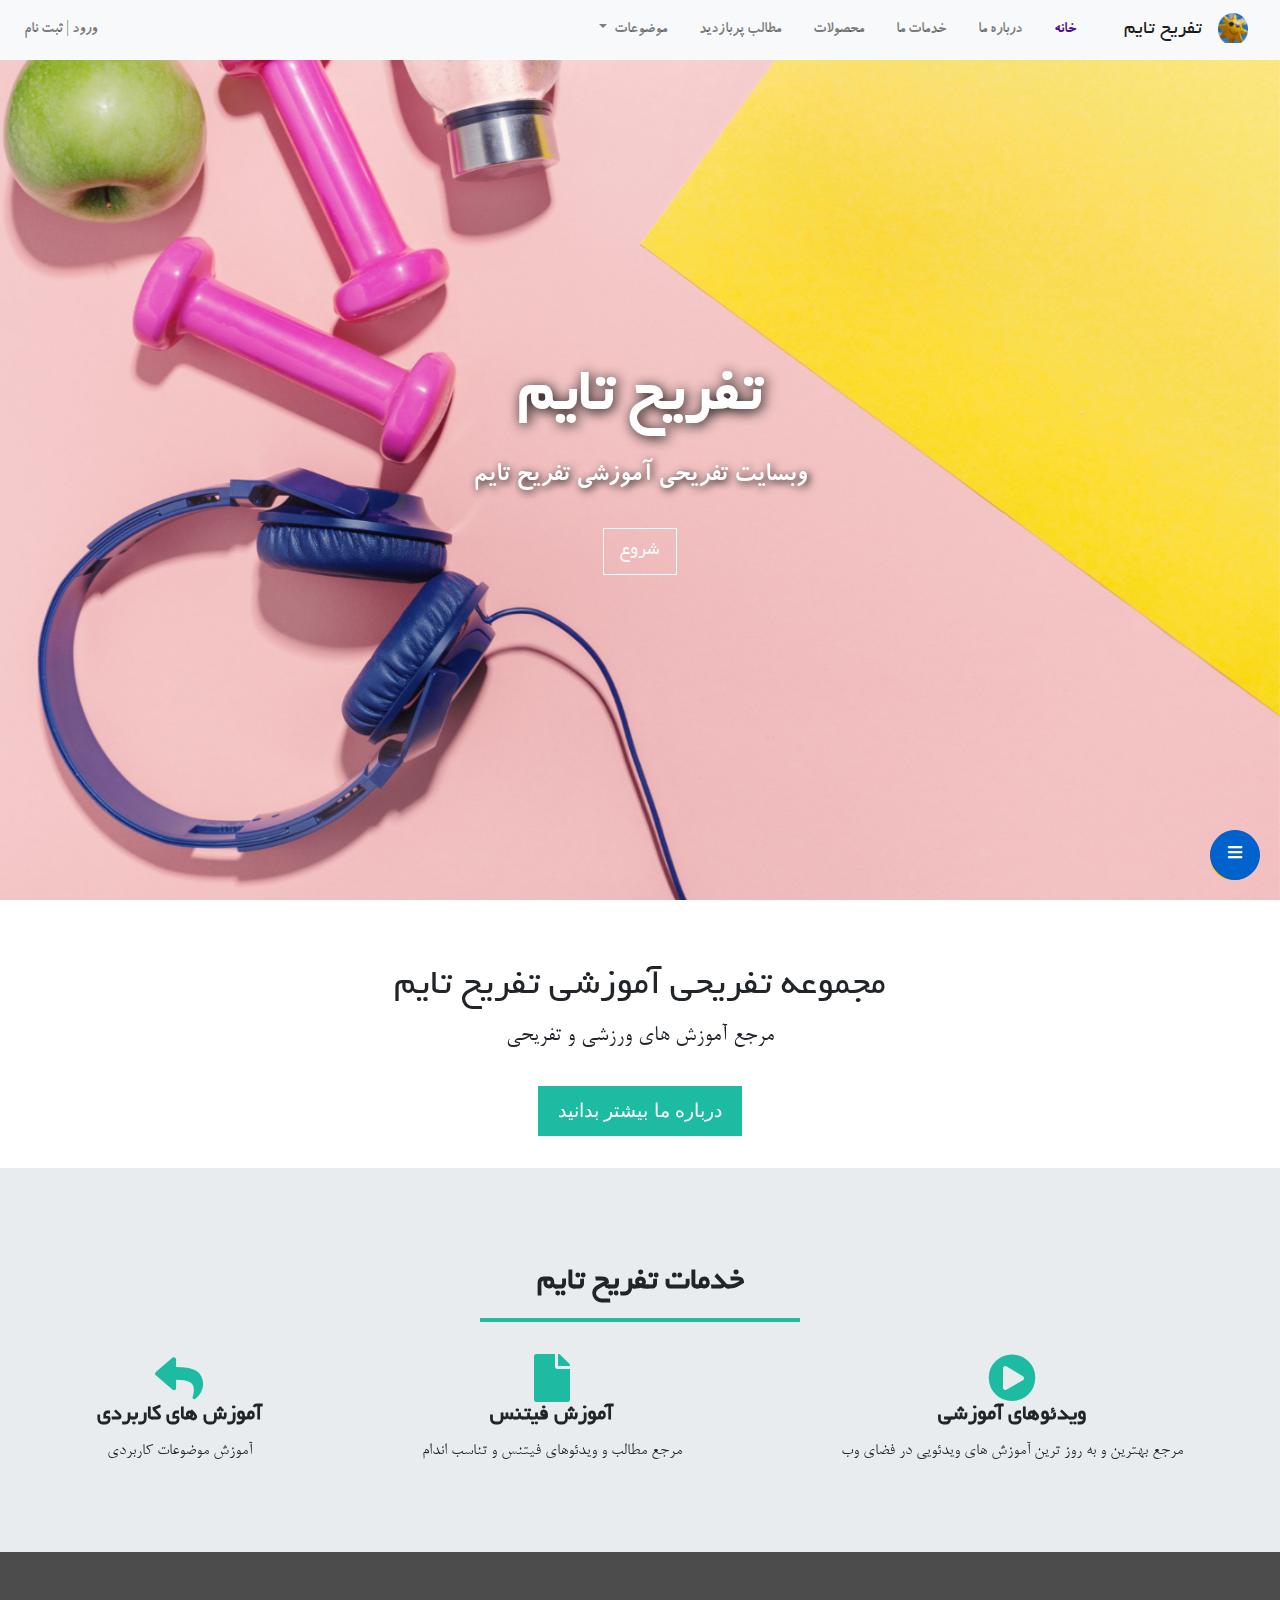
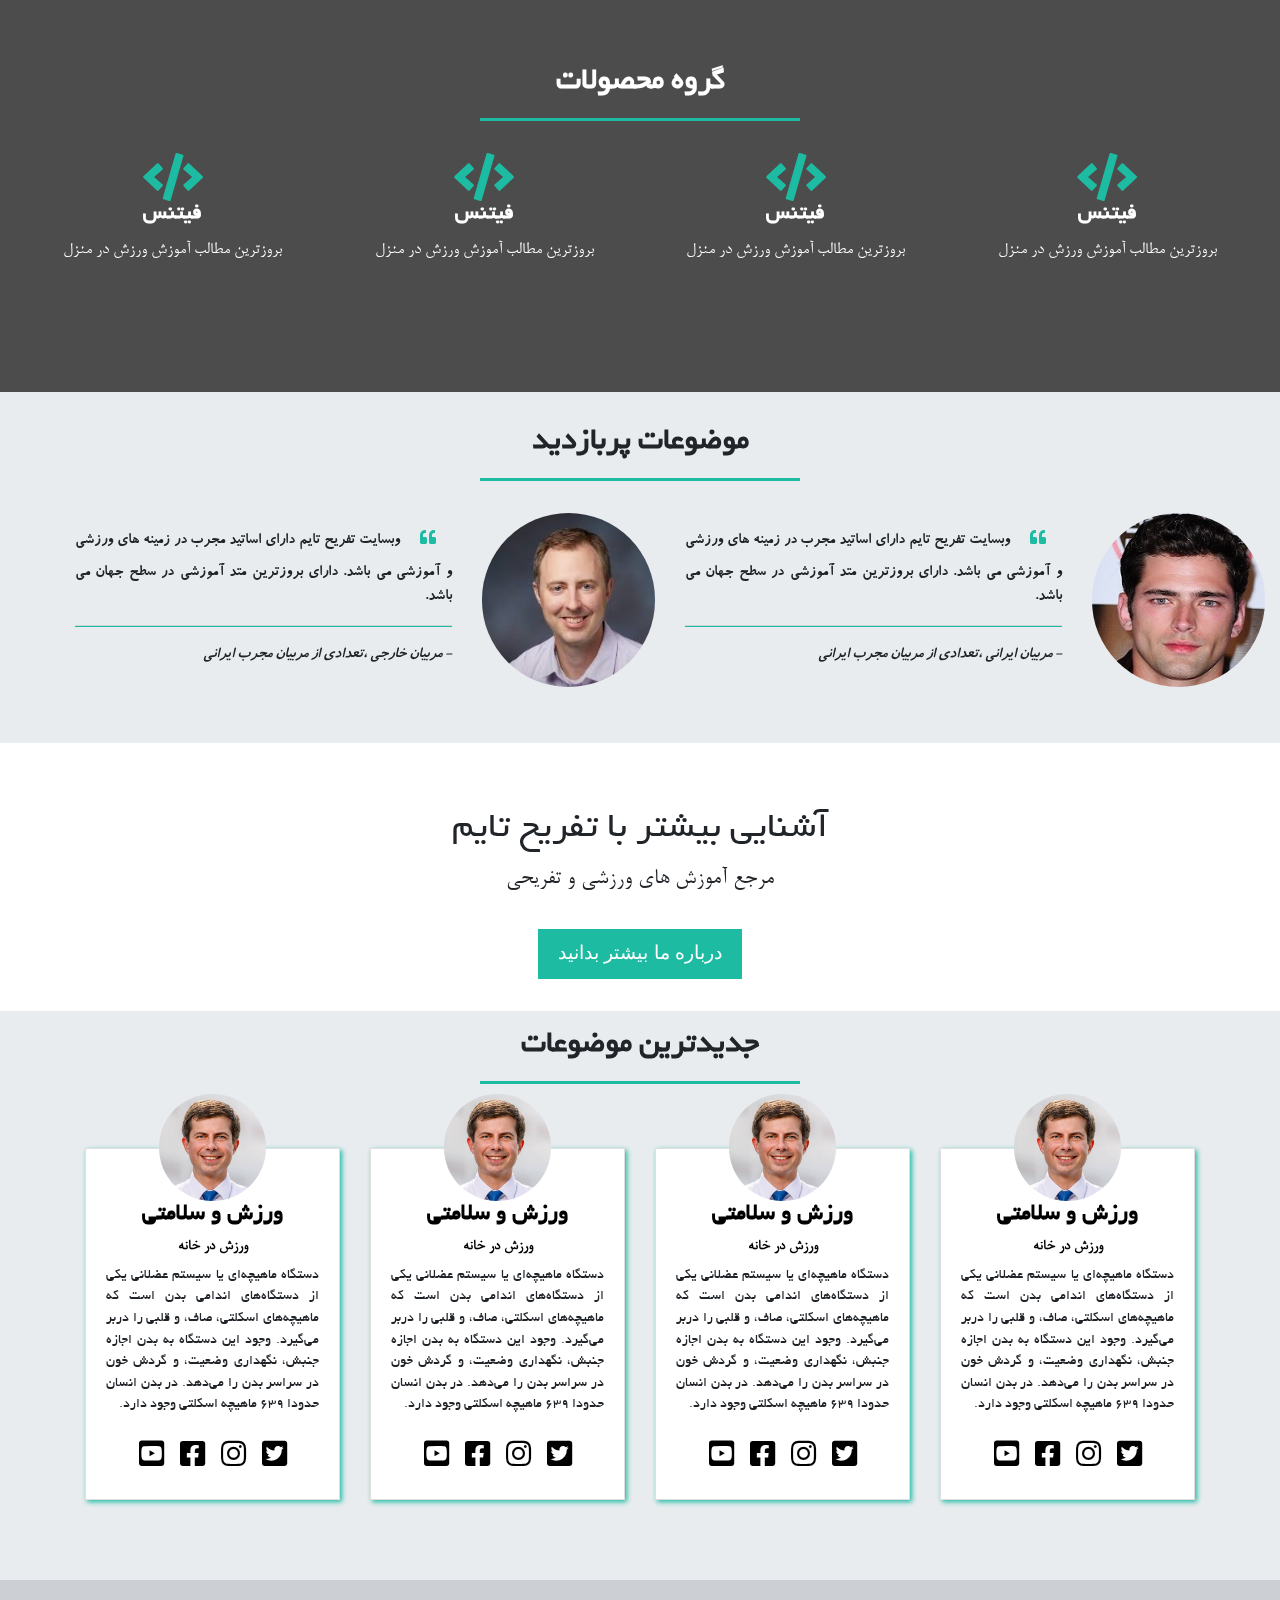
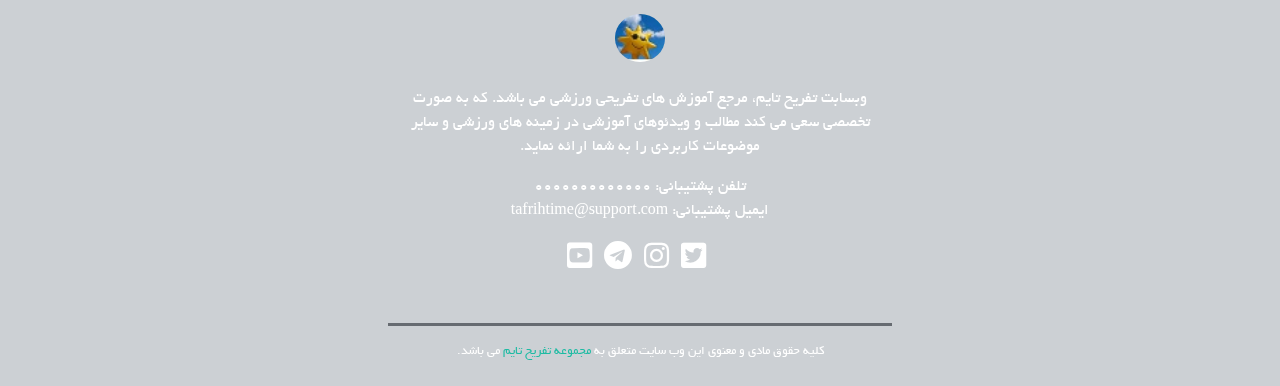
<file: index.html>
<!DOCTYPE html>
<html lang="en">
<head>
	<meta charset="UTF-8">
	<meta name="viewport" content="width=device-width, initial-scale=1.0">
	<title> تفریح تایم</title>
	<link rel="icon" href="images/logo/46.png" type="image/ico" />
    <link rel="stylesheet" href="css/bootstrap.min.css">
    <link rel="stylesheet" href="css/bootstrap-rtl.min.css">
    <link href="https://use.fontawesome.com/releases/v5.0.4/css/all.css" rel="stylesheet">
    <link rel="stylesheet" href="css/style.css">
</head>
<body class="rtl">

	<!-- Home -->
	<div id="home">
		<nav class="navbar navbar-expand-lg navbar-light bg-light fixed-top">
	<a href="#" class="navbar-brand">
		<img src="images/logo/46.png" alt="تفریح تایم" width="30px" height="30px">
	</a>			 
  <a class="navbar-brand" href="#">تفریح تایم</a>
  <button class="navbar-toggler" type="button" data-toggle="collapse" data-target="#navbarSupportedContent" aria-controls="navbarSupportedContent" aria-expanded="false" aria-label="Toggle navigation">
    <span class="navbar-toggler-icon"></span>
  </button>

  <div class="collapse navbar-collapse" id="navbarSupportedContent">
    <ul class="navbar-nav mr-auto">
      <li class="nav-item active">
        <a class="nav-link" href="#">خانه <span class="sr-only">(current)</span></a>
      </li>
      <li class="nav-item ">
        <a class="nav-link" href="#about">درباره ما</a>
      </li>
      <li class="nav-item ">
        <a class="nav-link" href="#services">خدمات ما</a>
      </li>
      <li class="nav-item ">
        <a class="nav-link" href="#product-group">محصولات</a>
      </li>
      <li class="nav-item ">
        <a class="nav-link" href="#viewd">مطالب پربازدید</a>
      </li>
      <li class="nav-item dropdown">
        <a class="nav-link dropdown-toggle" href="#" id="navbarDropdown" role="button" data-toggle="dropdown" aria-haspopup="true" aria-expanded="false">
          موضوعات
        </a>
        <div class="dropdown-menu" aria-labelledby="navbarDropdown">
          <a class="dropdown-item" href="#">ورزشی</a>
          <a class="dropdown-item" href="#">گردشگری</a>
          <div class="dropdown-divider"></div>
          <a class="dropdown-item" href="#newcons">جدیدترین مطالب</a>
        </div>
      </li>
    </ul>
    <ul class="navbar-nav ml-auto">
      <li class="nav-item ">
        <a class="nav-link" href="pages/accounting.html">ورود | ثبت نام</a>
      </li>
    </ul>
  </div>
</nav>
  <section class="landing">
      <div class="home-wrap">
        <div class="home-inner">

        </div>
      </div>
  </section>
  <section class="caption text-center">
      <h1> تفریح تایم</h1>
      <h3>وبسایت تفریحی آموزشی تفریح تایم</h3>
      <a href="#" class="btn btn-outline-light btn-start"> شروع </a>
  </section>
	</div>
	<!-- End Home -->

  <!-- About Tafrihtime -->
  <div id="about" class="bg-white">
    <div class="col12 text-center area">
      <h2>
        مجموعه تفریحی آموزشی تفریح تایم
      </h2>
      <p>
        مرجع آموزش های ورزشی و تفریحی
      </p>
      <a href="#" class="btn btn-info">
        درباره ما بیشتر بدانید
      </a> 
    </div>
  </div>
  <!-- End About Tafrihtime -->

  <!-- Services -->
    <div id="services">
      <div class="jumbotron">
        <div class="area text-center">
            <div class="col-12 text-center">
              <h2 class="title">خدمات تفریح تایم</h2>
              <div class="underline">

              </div>
            </div>
            <div class="row text-center">
              <div class="col4" style="margin: auto;">
                <div class="service">
                  <i class="fa fa-play-circle fa-3x"></i>
                  <h3>ویدئوهای آموزشی</h3>
                  <p>مرجع بهترین و به روز ترین آموزش های ویدئویی در فضای وب</p>
                </div>
              </div>
              <div class="col4" style="margin: auto;">
                <div class="service">
                  <i class="fa fa-file fa-3x"></i>
                  <h3>آموزش فیتنس</h3>
                  <p>مرجع مطالب و ویدئوهای فیتنس و تناسب اندام</p>
                </div>
              </div>
              <div class="col4" style="margin: auto;" >
                <div class="service">
                  <i class="fa fa-reply fa-3x"></i>
                  <h3>آموزش های کاربردی</h3>
                  <p>آموزش موضوعات کاربردی </p>
                </div>
              </div>
            </div>
        </div>
      </div>
    </div>
  <!-- End Services -->

  <!-- product Group -->
      <div id="product-group">
        <div class="group-background">
          <div class="text-center dark">
              <div class="col-12 text-center">
                <h2 class="title"> گروه محصولات</h2>
                <div class="underline"></div>
              </div>
              <div class="row">
                <div class="col3" style="margin: auto;" >
                  <div class="service">
                    <i class="fa fa-code fa-3x"></i>
                    <h3> فیتنس</h3>
                    <p>بروزترین مطالب آموزش ورزش در منزل</p>
                  </div>
                </div>
                <div class="col3" style="margin: auto;">
                  <div class="service">
                    <i class="fa fa-code fa-3x"></i>
                    <h3> فیتنس</h3>
                    <p>بروزترین مطالب آموزش ورزش در منزل</p>
                  </div>
                </div>
                <div class="col3" style="margin: auto;">
                  <div class="service">
                    <i class="fa fa-code fa-3x"></i>
                    <h3> فیتنس</h3>
                    <p>بروزترین مطالب آموزش ورزش در منزل</p>
                  </div>
                </div>
                <div class="col3" style="margin: auto;">
                  <div class="service">
                    <i class="fa fa-code fa-3x"></i>
                    <h3> فیتنس</h3>
                    <p>بروزترین مطالب آموزش ورزش در منزل</p>
                  </div>
                </div>
              </div>
          </div>
          <div class="fixed-wrap">
              <div class="fixed">

              </div>
          </div>
        </div>
      </div>
  <!-- End product Group -->

  <!-- Teacher -->

<div id="viewd">

  <div class="jumbotron">

      <div class="col-12 text-center">
        <h2 class="title">موضوعات پربازدید</h2>
        <div class="underline">
          
        </div>
      </div>
        <div class="row m-0">
          <div class="row col-6">
              <div class="col-4">
                <img src="images/person/p1.jpg" alt="" srcset="">
              </div>
              <div class="col-8">
                <blockquote>
                  <i class="fas fa-quote-left"></i>
                  وبسایت تفریح تایم دارای اساتید مجرب در زمینه های ورزشی و آموزشی می باشد. دارای بروزترین متد آموزشی در سطح جهان می باشد.
                  <hr class="teacher-hr">
                   <cite>
                    - <strong>مربیان ایرانی</strong> ،تعدادی از مربیان مجرب ایرانی
                  </cite>
                </blockquote>
              </div>
          </div>
          <div class="row col-6">
            <div class="col-4">
              <img src="images/person/p2.jpg" alt="" srcset="">
            </div>
            <div class="col-8">
              <blockquote>
                <i class="fas fa-quote-left"></i>
                وبسایت تفریح تایم دارای اساتید مجرب در زمینه های ورزشی و آموزشی می باشد. دارای بروزترین متد آموزشی در سطح جهان می باشد. 
                <hr class="teacher-hr">
                <cite>
                  - <strong>مربیان خارجی</strong> ،تعدادی از مربیان مجرب ایرانی
                </cite>
              </blockquote>
            </div>
          </div>
        </div>
      </div>
  <!-- About title -->
  <div id="about" class="bg-white">
    <div class="col12 text-center area">
      <h2>
        آشنایی بیشتر با تفریح تایم
      </h2>
      <p>
        مرجع آموزش های ورزشی و تفریحی 
      </p>
      <a href="#" class="btn btn-info">
        درباره ما بیشتر بدانید
      </a> 
    </div>
  </div>
  <!-- End About title -->
</div>
  <!-- End Teacher -->

<!-- New Contents -->
    <div id="newcons" class="newcons">
        <div class="jumbotron">
          <div class="col-12 text-center">
            <h2 class="title">جدیدترین موضوعات</h2>
            <div class="underline"></div>
          </div>
          <div class="container text-center py-3">
            <div class="row">
                <div class="col-lg-3 col-md-3 newcons">
                  <div class="card">
                    <div class="card-body">
                      <img src="images/person/p3.png" class="img-fluid rounded-circle w-50" alt="" srcset="">
                      <h3>ورزش و سلامتی</h3>
                      <h5>ورزش در خانه</h5>
                      <p>دستگاه ماهیچه‌ای یا سیستم عضلانی یکی از دستگاه‌های اندامی بدن است که ماهیچه‌های اسکلتی، صاف، و قلبی را دربر می‌گیرد. وجود این دستگاه به بدن اجازه جنبش، نگهداری وضعیت، و گردش خون در سراسر بدن را می‌دهد. در بدن انسان حدودا ۶۳۹ ماهیچه اسکلتی وجود دارد.
                      </p>
                      <div class="d-flex flex-row justify-content-center">
                              <div class="p-2">
                                <a href="#">
                                <i class="fab fa-twitter-square"></i>
                                </a>
                              </div>
                              <div class="p-2">
                                <a href="#">
                                <i class="fab fa-instagram"></i>
                                </a>
                              </div>
                                <div class="p-2">
                                <a href="#">
                                <i class="fab fa-facebook-square"></i>
                                </a>
                              </div>
                              <div class="p-2">
                                <a href="#">
                                <i class="fab fa-youtube-square"></i>
                                </a>
                              </div>
                        </div>
                      </div>
                    </div>
                  </div>
                  <div class="col-lg-3 col-md-3 newcons">
                    <div class="card">
                      <div class="card-body">
                        <img src="images/person/p3.png" class="img-fluid rounded-circle w-50" alt="" srcset="">
                        <h3>ورزش و سلامتی</h3>
                        <h5>ورزش در خانه</h5>
                        <p>دستگاه ماهیچه‌ای یا سیستم عضلانی یکی از دستگاه‌های اندامی بدن است که ماهیچه‌های اسکلتی، صاف، و قلبی را دربر می‌گیرد. وجود این دستگاه به بدن اجازه جنبش، نگهداری وضعیت، و گردش خون در سراسر بدن را می‌دهد. در بدن انسان حدودا ۶۳۹ ماهیچه اسکلتی وجود دارد.
                        </p>
                        <div class="d-flex flex-row justify-content-center">
                                <div class="p-2">
                                  <a href="#">
                                  <i class="fab fa-twitter-square"></i>
                                  </a>
                                </div>
                                <div class="p-2">
                                  <a href="#">
                                  <i class="fab fa-instagram"></i>
                                  </a>
                                </div>
                                  <div class="p-2">
                                  <a href="#">
                                  <i class="fab fa-facebook-square"></i>
                                  </a>
                                </div>
                                <div class="p-2">
                                  <a href="#">
                                  <i class="fab fa-youtube-square"></i>
                                  </a>
                                </div>
                          </div>
                        </div>
                      </div>
                    </div>
                    <div class="col-lg-3 col-md-3 newcons">
                      <div class="card">
                        <div class="card-body">
                          <img src="images/person/p3.png" class="img-fluid rounded-circle w-50" alt="" srcset="">
                          <h3>ورزش و سلامتی</h3>
                          <h5>ورزش در خانه</h5>
                          <p>دستگاه ماهیچه‌ای یا سیستم عضلانی یکی از دستگاه‌های اندامی بدن است که ماهیچه‌های اسکلتی، صاف، و قلبی را دربر می‌گیرد. وجود این دستگاه به بدن اجازه جنبش، نگهداری وضعیت، و گردش خون در سراسر بدن را می‌دهد. در بدن انسان حدودا ۶۳۹ ماهیچه اسکلتی وجود دارد.
                          </p>
                          <div class="d-flex flex-row justify-content-center">
                                  <div class="p-2">
                                    <a href="#">
                                    <i class="fab fa-twitter-square"></i>
                                    </a>
                                  </div>
                                  <div class="p-2">
                                    <a href="#">
                                    <i class="fab fa-instagram"></i>
                                    </a>
                                  </div>
                                    <div class="p-2">
                                    <a href="#">
                                    <i class="fab fa-facebook-square"></i>
                                    </a>
                                  </div>
                                  <div class="p-2">
                                    <a href="#">
                                    <i class="fab fa-youtube-square"></i>
                                    </a>
                                  </div>
                            </div>
                          </div>
                        </div>
                      </div>
                      <div class="col-lg-3 col-md-3 newcons">
                        <div class="card">
                          <div class="card-body">
                            <img src="images/person/p3.png" class="img-fluid rounded-circle w-50" alt="" srcset="">
                            <h3>ورزش و سلامتی</h3>
                            <h5>ورزش در خانه</h5>
                            <p>دستگاه ماهیچه‌ای یا سیستم عضلانی یکی از دستگاه‌های اندامی بدن است که ماهیچه‌های اسکلتی، صاف، و قلبی را دربر می‌گیرد. وجود این دستگاه به بدن اجازه جنبش، نگهداری وضعیت، و گردش خون در سراسر بدن را می‌دهد. در بدن انسان حدودا ۶۳۹ ماهیچه اسکلتی وجود دارد.
                            </p>
                            <div class="d-flex flex-row justify-content-center">
                                    <div class="p-2">
                                      <a href="#">
                                      <i class="fab fa-twitter-square"></i>
                                      </a>
                                    </div>
                                    <div class="p-2">
                                      <a href="#">
                                      <i class="fab fa-instagram"></i>
                                      </a>
                                    </div>
                                      <div class="p-2">
                                      <a href="#">
                                      <i class="fab fa-facebook-square"></i>
                                      </a>
                                    </div>
                                    <div class="p-2">
                                      <a href="#">
                                      <i class="fab fa-youtube-square"></i>
                                      </a>
                                    </div>
                              </div>
                            </div>
                          </div>
                        </div>
                </div>
                
            </div>
          </div>
        </div>
    </div>
<!-- End New Contents -->

<!-- Footer -->

<footer>
  <div class="row justify-content-center m-0 ">
    <div class="col-md-5 text-center">
      <img src="images/logo/logo.png" alt="">
      <p>
        وبسابت تفریح تایم، مرجع آموزش های تفریحی ورزشی می باشد. که به صورت تخصصی سعی می کند مطالب و ویدئوهای آموزشی در زمینه های ورزشی و سایر موضوعات کاربردی را به شما ارائه نماید.
      </p>
      <p>
        تلفن پشتیبانی: 0000000000000
        <br>
        ایمیل پشتیبانی: tafrihtime@support.com
        <br>
        <a href="https://twitter.com/tafrihtime">
          <i class="fab fa-twitter-square">

          </i>
        </a>
        <a href="https://www.instagram.com/tafrihtime2021/">
          <i class="fab fa-instagram">
            
          </i>
        </a>
        <a href="https://t.me/tafrihtime">
          <i class="fab fa-telegram">
            
          </i>
        </a>
        <a href="https://www.youtube.com/channel/UCjNQ_4mfeAkMSgjxQTyMRnw">
          <i class="fab fa-youtube-square">
            
          </i>
        </a>
        <hr class="footer-hr">
            <p class="bbold">
        کلیه حقوق مادی و معنوی این وب سایت متعلق به <a href="#" class="tafrih-title">مجموعه تفریح تایم</a> می باشد.
            </p>
      </p>
    </div>
  </div>
</footer>



<!-- End Footer -->
  

<div class="btn-group-fab">
  <a  class="btn btn-main btn-primary active" title="خدمات ما" data-toggle="tooltip" data-placement="left">
    <i class="fa fa-bars"></i>
  </a>
  <a href="https://t.me/tafrihtime" class="btn btn-sub btn-secondary" title=" تلگرام ما"  data-toggle="tooltip" data-placement="left">
    <i class="fab fa-telegram"></i>
  </a>
  <a href="https://www.instagram.com/tafrihtime2021/" class="btn btn-sub btn-danger" title="اینستاگرام ما"  data-toggle="tooltip" data-placement="left">
    <i class="fab fa-instagram"></i>
  </a>
  <a href="https://www.youtube.com/channel/UCjNQ_4mfeAkMSgjxQTyMRnw" class="btn btn-sub btn-warning" title="یوتیوب ما" data-toggle="tooltip" data-placement="left">
    <i class="fab fa-youtube"></i>
  </a>
</div>


	<script src="js/jquery.min.3.3.1.js"></script>
    <script src="js/popper.min.js"></script>
    <script src="js/bootstrap.min.js"></script>
    <script src="js/script.js"></script>

</body>
</html>
</file>
<file: css/style.css>
@font-face{
		font-family: 'koodak';
		src:url('../fonts/BKoodakBold.eot?#')format('eot'),
		url('../fonts/BKoodakBold.ttf')format('truetype'),
		url('../fonts/BKoodakBold.woff')format('woff');
		font-weight: normal;
		font-style: normal;

		}
		@font-face{
		font-family: 'nazanin';
		src:url('../fonts/BNazanin.eot?#')format('eot'),
		url('../fonts/BNazanin.ttf')format('truetype'),
		url('../fonts/BNazanin.woff')format('woff');
		font-weight: normal;
		font-style: normal;
		
		}
		@font-face{
		font-family: 'yekan';
		src:
		url('../fonts/BYekan.eot?#')format('eot'),
		url('../fonts/BYekan.ttf')format('truetype'),
		url('../fonts/BYekan.woff')format('woff');
		font-weight: normal;
		font-style: normal;
		
		}
/*Home*/

		.navbar-light .navbar-nav .active>.nav-link, .navbar-light .navbar-nav .nav-link.active, .navbar-light .navbar-nav .nav-link.show, .navbar-light .navbar-nav .show>.nav-link {
    	color: #4e0f8a;
	}

	.nav-link{
		font-family: 'koodak' !important;
	}
	.navbar-brand{
	font-family: 'yekan' !important;	
	}
	.landing{
		position: relative;
		top: 0;
		left: 0;
		width:100%;
		height: 100vh;
		z-index: -1;
	}
	.home-wrap{
		position:absolute;
		top: 0;
		left: 0;
		width:100%;
		height: 100%;
	}
	.home-inner{
		position: fixed;
		top: 0;
		left: 0;
		width:100%;
		height: 100%;
		background: url(../images/root/sport.jpg);
		background-size: cover;
		background-position: center center;
	}
	.caption{
		width: 100%;
		position: absolute;
		top: 40%;
		z-index:1;
		color:#fff;
	}
	.caption h1{
		font-family: 'yekan';
		font-size:4rem ;
		font-weight: 700;
		text-shadow: 0.1rem 0.1rem 0.8rem #000;
		padding-bottom: 1rem;
		letter-spacing: 0.4rem;
	}
	.caption h3{
		font-family: koodak;
		font-siz:2rem;
		text-shadow: 0.1rem 0.1rem 0.5rem #000;
		padding-bottom: 1.6rem;
	}
	.caption .btn-start{
		font-family: 'yekan';
		font-size: 1.2rem;
		border-width: 0.1rem;
		border-radius: 0;
		padding:0.5rem 1rem;

	}
/*End Home*/

/* about Tafrihtime*/
.area{
	margin: 0 auto 0;
	padding:4rem 2rem 1rem;
}
.area h2{
	font-size:2.4rem;
	font-family: 'yekan';
}
.area p{
	font-family: 'nazanin';
	font-size:1.5rem;
}

.btn-info{
	border-width: 0.1rem;
	border-radius: 0;
	font-size: 1.2rem;
	padding:0.6rem 1.2rem;
	margin: 1rem;
	color: #fff;
	background-color: #1ebba3;
	border-color: #1ebba3;

}
.btn-info:hover{
	background-color: #169c88;
	border-color:#169c88;
}
/* End about Tafrihtime*/


/*Services*/

.jumbotron{
	margin-bottom: 0;
	padding: 2rem 0 3.5rem;
	border-radius: 0;

}
h2.title{
	font-size: 2rem;
	font-weight: 800;
	font-family:'yekan';

}
.underline{
	width: 20rem;
	height: 0.2rem;
	background-color: #1ebba3;
	margin: 1rem auto 2rem;
}
.service i{
	color: #1ebba3;
}
.service h3{
	font-family:'yekan';
	font-size:1.4rem;
	font-weight: bold;
	padding-botom:0.4rem;
}
.service p{
	font-family: nazanin;
	font-size:1.1rem;
}
/* End Services*/

/*Product group*/

.group-background{
	position: relative;
	
}
.fixed-wrap{
	clip:rect(0,auto,auto,0);
	position: absolute;
	top:0;
	left:0;
	width:100%;
	height: 100%;
	z-index: -1  !important;
}
.fixed{
	position:fixed;
	top:0;
	left:0;
	width:100%;
	height: 100%;
	display: block;
	background: url(../images/root/sport.jpg);
	background-size: cover;
	background-position: center center;
}

.group-background .dark{
	background-color: rgb(0,0,0,.7);
	color:#fff;
	padding:7rem 2rem;
}
/*	End Product group*/

/*viewd*/
#viewd img{
	width:100%;
	border-radius: 50%;
}
blockquote{
	text-align:justify;
	font-family: 'koodak';
	font-size: 1rem;
}
blockquote i{
	color:#1ebba3;
	margin:1rem;
}
.teacher-hr{
	border-bottom: .01rem solid #1ebba3;
}
/* End viewd*/

/* Newcon */

#newcons .jumbotron{
	padding:1rem 0 3rem;

}
.newcons .card{
	border-radius: 0;
	box-shadow: 2px 2px 5px #1ebba3;
	margin: 1rem 0;

}
.newcons .card:hover{
	background-color: #169c88;
}

.newcons .card:hover i,
.newcons .card:hover h3,
.newcons .card:hover p{
	color:#fff;
}
.card-body .img-fluid {
	margin-top: -75px;
}

.card-body h3{
	font-family: 'yekan';
	font-size: 1.5rem;
	color:#000;
	font-weight: 800;

}
.card-body h5{
	font-family: 'nazanin';
	font-size:1rem;
	color: #000;
	font-weight: bolder;
}
.card-body p{
	font-family: 'yekan';
	font-size: 0.9rem;
	text-align: justify;
}
.card-body i{
	color: #000;
	font-size: 1.8rem;
}
.card-body i:hover{
	color: #000 !important;
	font-size: 1.8rem;
}

/* End Newcon */

/* Footer */

footer{
	padding: 0.5rem 0;
	background-color: #ccd0d4 ;
	color:#fff;
}
footer img{
	height: 3rem;
	margin: 1.6rem;
	border-radius: 50%;
}
footer p{
	font-family: 'yekan';

}
footer i{
	color: #fff;
	font-size: 1.8rem;
	margin:1.2rem 0.5rem 0 0;

}
footer i:hover{
	color: #1ebba3;
}
.footer-hr{
	width:100%;
	border-top: 0.2rem solid #666b71;
	margin-top: 3rem;
	
}
.tafrih-title{
	color: #1ebba3;
	
}
.bbold{
	font-size: 0.8rem;
}

/* End Footer */

/* fab btn */
.btn-group-fab{
position: fixed;
right:20px;
bottom:20px;
width: 50px;
height: auto;
}
.btn-group-fab .btn{
	border-radius: 50%;
	color:#fff;
	position: absolute;
	bottom: 0;
}
.btn-group-fab .btn-main{
	width: 50px;
	height:50px;
	z-index:2;
	line-height: 2;
}
.btn-group-fab .btn-sub{
	right:50%;
	bottom:0;
	z-index: 1;
	margin-right: -20px;
	transition: all 0.6s;
	
}
.btn-group-fab.active .btn-sub:nth-child(2){
bottom: 60px;
}
.btn-group-fab.active .btn-sub:nth-child(3){
	bottom: 110px;
}
.btn-group-fab.active .btn-sub:nth-child(4){
	bottom: 160px;
}
/*	End fab btn */
</file>
